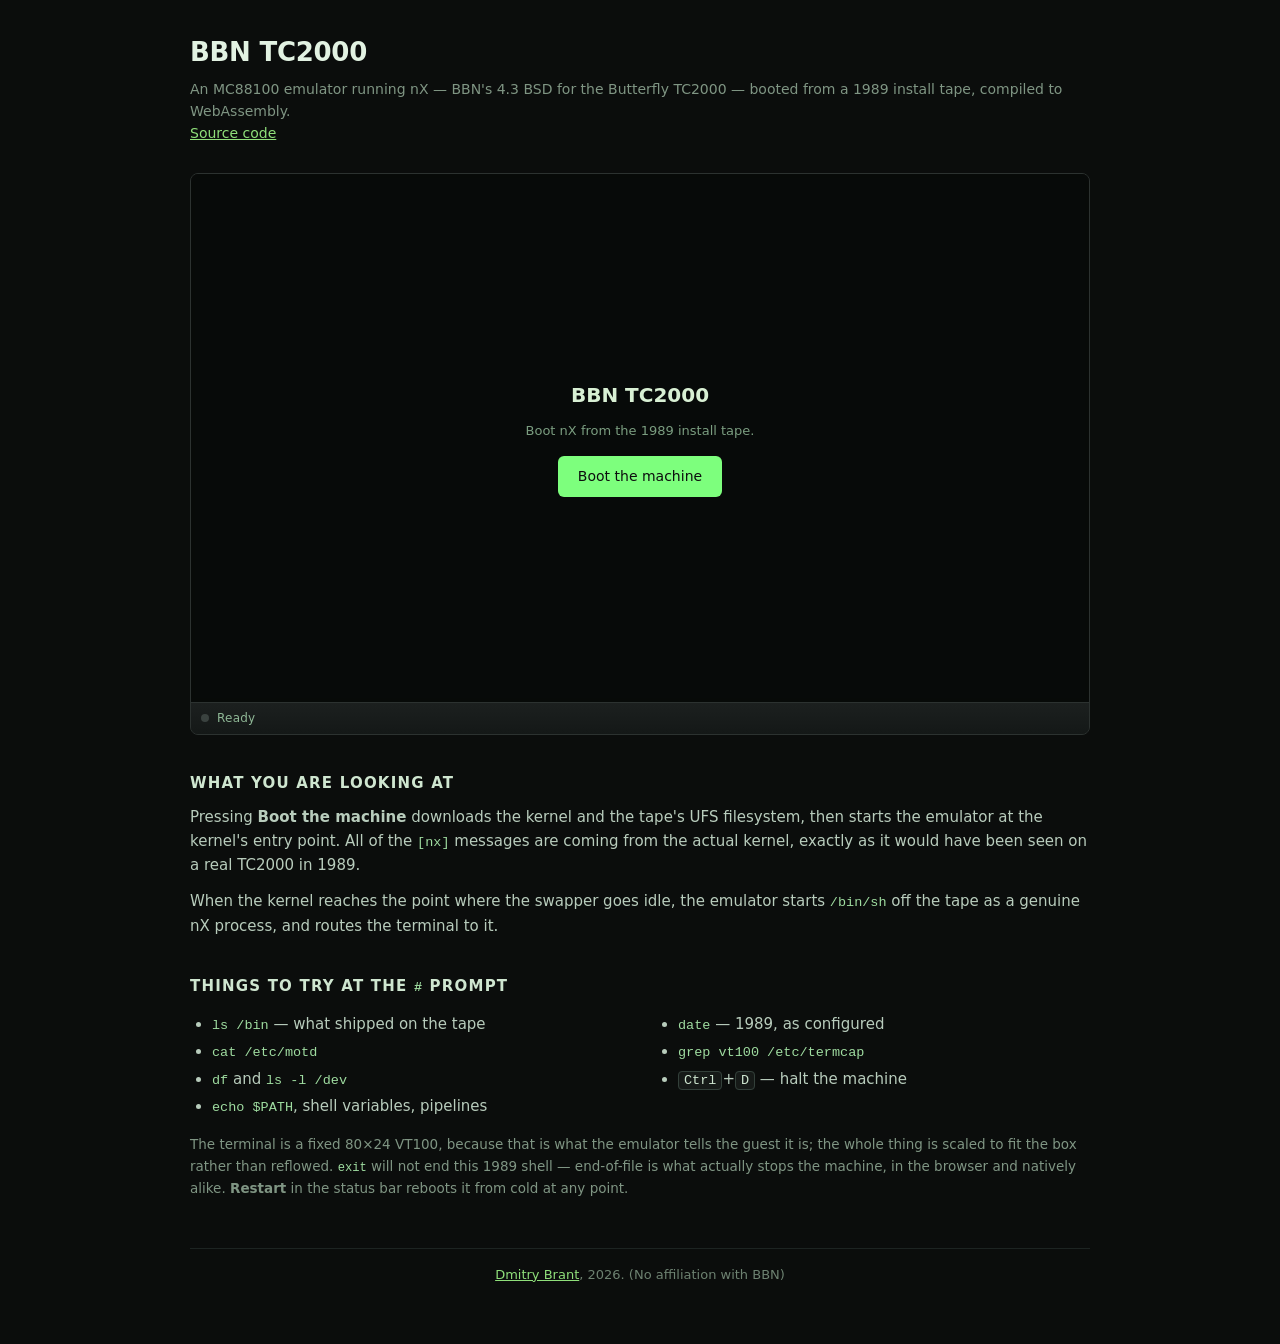
<file: web/index.html>
<!doctype html>
<html lang="en">
<head>
<meta charset="utf-8">
<meta name="viewport" content="width=device-width, initial-scale=1">
<title>BBN TC2000 — nX in a browser</title>
<link rel="icon" href="data:image/svg+xml,%3Csvg xmlns='http://www.w3.org/2000/svg' viewBox='0 0 32 32'%3E%3Crect width='32' height='32' rx='5' fill='%230d0f0e'/%3E%3Ctext x='16' y='23' font-family='monospace' font-size='20' fill='%237dff7d' text-anchor='middle'%3E%23%3C/text%3E%3C/svg%3E">

<link rel="stylesheet" href="vendor/xterm.css">
<link rel="stylesheet" href="tc2000.css">
<link rel="stylesheet" href="index.css">
</head>
<body>
<main>

  <h1>BBN TC2000</h1>
  <p class="sub">
    An MC88100 emulator running nX — BBN's 4.3 BSD for the Butterfly TC2000 —
    booted from a 1989 install tape, compiled to WebAssembly.<br />
    <a href="https://github.com/dbrant/tc2000" target="_blank">Source code</a>
  </p>

  <tc2000-console id="machine"></tc2000-console>

  <h2>What you are looking at</h2>
  <p>
    Pressing <b>Boot the machine</b> downloads the kernel and the tape's UFS
    filesystem, then starts the emulator at the kernel's entry
    point. All of the <code>[nx]</code> messages are coming from the actual
    kernel, exactly as it would have been seen on a real TC2000 in 1989.
  </p>
  <p>
    When the kernel reaches the point where the swapper goes idle, the emulator
    starts <code>/bin/sh</code> off the tape as a genuine nX process, and routes
    the terminal to it.
  </p>

  <h2>Things to try at the <code>#</code> prompt</h2>
  <div class="cols">
    <ul>
      <li><code>ls /bin</code> — what shipped on the tape</li>
      <li><code>cat /etc/motd</code></li>
      <li><code>df</code> and <code>ls -l /dev</code></li>
      <li><code>echo $PATH</code>, shell variables, pipelines</li>
    </ul>
    <ul>
      <li><code>date</code> — 1989, as configured</li>
      <li><code>grep vt100 /etc/termcap</code></li>
      <li><kbd>Ctrl</kbd>+<kbd>D</kbd> — halt the machine</li>
    </ul>
  </div>
  <p class="note">
    The terminal is a fixed 80&times;24 VT100, because that is what the emulator
    tells the guest it is; the whole thing is scaled to fit the box rather than
    reflowed. <code>exit</code> will not end this 1989 shell — end-of-file is
    what actually stops the machine, in the browser and natively alike.
    <b>Restart</b> in the status bar reboots it from cold at any point.
  </p>

  <footer><a href="https://dmitrybrant.com" target="_blank">Dmitry Brant</a>, 2026. (No affiliation with BBN)</footer>

</main>

<script src="vendor/xterm.js"></script>
<script src="tc2000.js"></script>
</body>
</html>
</file>
<file: web/vendor/xterm.css>
/**
 * Copyright (c) 2014 The xterm.js authors. All rights reserved.
 * Copyright (c) 2012-2013, Christopher Jeffrey (MIT License)
 * https://github.com/chjj/term.js
 * @license MIT
 *
 * Permission is hereby granted, free of charge, to any person obtaining a copy
 * of this software and associated documentation files (the "Software"), to deal
 * in the Software without restriction, including without limitation the rights
 * to use, copy, modify, merge, publish, distribute, sublicense, and/or sell
 * copies of the Software, and to permit persons to whom the Software is
 * furnished to do so, subject to the following conditions:
 *
 * The above copyright notice and this permission notice shall be included in
 * all copies or substantial portions of the Software.
 *
 * THE SOFTWARE IS PROVIDED "AS IS", WITHOUT WARRANTY OF ANY KIND, EXPRESS OR
 * IMPLIED, INCLUDING BUT NOT LIMITED TO THE WARRANTIES OF MERCHANTABILITY,
 * FITNESS FOR A PARTICULAR PURPOSE AND NONINFRINGEMENT. IN NO EVENT SHALL THE
 * AUTHORS OR COPYRIGHT HOLDERS BE LIABLE FOR ANY CLAIM, DAMAGES OR OTHER
 * LIABILITY, WHETHER IN AN ACTION OF CONTRACT, TORT OR OTHERWISE, ARISING FROM,
 * OUT OF OR IN CONNECTION WITH THE SOFTWARE OR THE USE OR OTHER DEALINGS IN
 * THE SOFTWARE.
 *
 * Originally forked from (with the author's permission):
 *   Fabrice Bellard's javascript vt100 for jslinux:
 *   http://bellard.org/jslinux/
 *   Copyright (c) 2011 Fabrice Bellard
 *   The original design remains. The terminal itself
 *   has been extended to include xterm CSI codes, among
 *   other features.
 */

/**
 *  Default styles for xterm.js
 */

.xterm {
    cursor: text;
    position: relative;
    user-select: none;
    -ms-user-select: none;
    -webkit-user-select: none;
}

.xterm.focus,
.xterm:focus {
    outline: none;
}

.xterm .xterm-helpers {
    position: absolute;
    top: 0;
    /**
     * The z-index of the helpers must be higher than the canvases in order for
     * IMEs to appear on top.
     */
    z-index: 5;
}

.xterm .xterm-helper-textarea {
    padding: 0;
    border: 0;
    margin: 0;
    /* Move textarea out of the screen to the far left, so that the cursor is not visible */
    position: absolute;
    opacity: 0;
    left: -9999em;
    top: 0;
    width: 0;
    height: 0;
    z-index: -5;
    /** Prevent wrapping so the IME appears against the textarea at the correct position */
    white-space: nowrap;
    overflow: hidden;
    resize: none;
}

.xterm .composition-view {
    /* TODO: Composition position got messed up somewhere */
    background: #000;
    color: #FFF;
    display: none;
    position: absolute;
    white-space: nowrap;
    z-index: 1;
}

.xterm .composition-view.active {
    display: block;
}

.xterm .xterm-viewport {
    /* On OS X this is required in order for the scroll bar to appear fully opaque */
    background-color: #000;
    overflow-y: scroll;
    cursor: default;
    position: absolute;
    right: 0;
    left: 0;
    top: 0;
    bottom: 0;
}

.xterm .xterm-screen {
    position: relative;
}

.xterm .xterm-screen canvas {
    position: absolute;
    left: 0;
    top: 0;
}

.xterm .xterm-scroll-area {
    visibility: hidden;
}

.xterm-char-measure-element {
    display: inline-block;
    visibility: hidden;
    position: absolute;
    top: 0;
    left: -9999em;
    line-height: normal;
}

.xterm.enable-mouse-events {
    /* When mouse events are enabled (eg. tmux), revert to the standard pointer cursor */
    cursor: default;
}

.xterm.xterm-cursor-pointer,
.xterm .xterm-cursor-pointer {
    cursor: pointer;
}

.xterm.column-select.focus {
    /* Column selection mode */
    cursor: crosshair;
}

.xterm .xterm-accessibility:not(.debug),
.xterm .xterm-message {
    position: absolute;
    left: 0;
    top: 0;
    bottom: 0;
    right: 0;
    z-index: 10;
    color: transparent;
    pointer-events: none;
}

.xterm .xterm-accessibility-tree:not(.debug) *::selection {
  color: transparent;
}

.xterm .xterm-accessibility-tree {
  user-select: text;
  white-space: pre;
}

.xterm .live-region {
    position: absolute;
    left: -9999px;
    width: 1px;
    height: 1px;
    overflow: hidden;
}

.xterm-dim {
    /* Dim should not apply to background, so the opacity of the foreground color is applied
     * explicitly in the generated class and reset to 1 here */
    opacity: 1 !important;
}

.xterm-underline-1 { text-decoration: underline; }
.xterm-underline-2 { text-decoration: double underline; }
.xterm-underline-3 { text-decoration: wavy underline; }
.xterm-underline-4 { text-decoration: dotted underline; }
.xterm-underline-5 { text-decoration: dashed underline; }

.xterm-overline {
    text-decoration: overline;
}

.xterm-overline.xterm-underline-1 { text-decoration: overline underline; }
.xterm-overline.xterm-underline-2 { text-decoration: overline double underline; }
.xterm-overline.xterm-underline-3 { text-decoration: overline wavy underline; }
.xterm-overline.xterm-underline-4 { text-decoration: overline dotted underline; }
.xterm-overline.xterm-underline-5 { text-decoration: overline dashed underline; }

.xterm-strikethrough {
    text-decoration: line-through;
}

.xterm-screen .xterm-decoration-container .xterm-decoration {
	z-index: 6;
	position: absolute;
}

.xterm-screen .xterm-decoration-container .xterm-decoration.xterm-decoration-top-layer {
	z-index: 7;
}

.xterm-decoration-overview-ruler {
    z-index: 8;
    position: absolute;
    top: 0;
    right: 0;
    pointer-events: none;
}

.xterm-decoration-top {
    z-index: 2;
    position: relative;
}
</file>
<file: web/tc2000.css>
/* tc2000.css -- chrome for the embedded machine.
   Load vendor/xterm.css as well; that one styles the terminal itself. */

.tc2000 {
  --tc-bezel: #171a19;
  --tc-edge:  #2c3230;
  --tc-ink:   #8fb896;
  --tc-glow:  #7dff7d;

  position: relative;
  display: flex;
  flex-direction: column;
  min-height: 240px;
  background: var(--tc-bezel);
  border: 1px solid var(--tc-edge);
  border-radius: 8px;
  overflow: hidden;
  font-family: ui-sans-serif, system-ui, -apple-system, "Segoe UI", sans-serif;
}

/* The scaling viewport.  The stage inside it is always the natural size of an
   80x24 terminal; the transform is what makes it fit.  See the note on COLS in
   tc2000.js -- the geometry is fixed on purpose. */
.tc2000-screen {
  position: relative;
  flex: 1 1 auto;
  min-height: 0;
  overflow: hidden;
  background: #0d0f0e;
}

.tc2000-stage {
  position: absolute;
  top: 50%;
  left: 50%;
  transform: translate(-50%, -50%);
  transform-origin: center center;
}

.tc2000-term .xterm { padding: 8px; }
.tc2000-term .xterm-viewport { background-color: transparent !important; }

/* --------------------------------------------------------------- status bar */
.tc2000-bar {
  flex: 0 0 auto;
  display: flex;
  align-items: center;
  gap: 8px;
  padding: 6px 10px;
  border-top: 1px solid var(--tc-edge);
  background: linear-gradient(#1c201f, #141817);
  color: var(--tc-ink);
  font-size: 12px;
  letter-spacing: 0.02em;
  user-select: none;
}

.tc2000-lamp {
  width: 8px; height: 8px;
  flex: 0 0 auto;
  border-radius: 50%;
  background: #3a423f;
  transition: background 0.2s, box-shadow 0.2s;
}
.tc2000[data-phase="loading"] .tc2000-lamp { background: #d8a13a; box-shadow: 0 0 6px #d8a13a; }
.tc2000[data-phase="running"] .tc2000-lamp { background: var(--tc-glow); box-shadow: 0 0 6px var(--tc-glow); }
.tc2000[data-phase="halted"]  .tc2000-lamp { background: #c05a4a; box-shadow: 0 0 6px #c05a4a; }

.tc2000-label { flex: 1 1 auto; white-space: nowrap; overflow: hidden; text-overflow: ellipsis; }

.tc2000-meter {
  flex: 0 0 140px;
  height: 4px;
  border-radius: 2px;
  background: #2c3230;
  overflow: hidden;
}
.tc2000-meter > i { display: block; height: 100%; width: 0; background: var(--tc-glow); transition: width 0.15s linear; }

/* Deliberately quiet next to the overlay's primary button: this one sits a
   few pixels from the terminal for the whole session, so it should not read
   as the thing to click. */
.tc2000-restart {
  flex: 0 0 auto;
  padding: 3px 10px;
  font: inherit;
  font-size: 11.5px;
  line-height: 1.5;
  color: var(--tc-ink);
  background: #232a27;
  border: 1px solid #39433f;
  border-radius: 4px;
  cursor: pointer;
}
.tc2000-restart:hover  { background: #2e3733; border-color: #4a5751; color: #d8f0d4; }
.tc2000-restart:active { background: #1c2220; }
.tc2000-restart:focus-visible { outline: 2px solid var(--tc-glow); outline-offset: 1px; }
/* Nothing to restart before the first boot -- the overlay offers that. */
.tc2000[data-phase="idle"] .tc2000-restart { display: none; }

/* ------------------------------------------------------------------ overlay */
.tc2000-overlay {
  position: absolute;
  inset: 0;
  display: none;
  flex-direction: column;
  align-items: center;
  justify-content: center;
  gap: 10px;
  padding: 24px;
  text-align: center;
  background: rgba(8, 10, 9, 0.86);
  backdrop-filter: blur(2px);
  color: var(--tc-ink);
}
.tc2000-overlay-title { font-size: 20px; font-weight: 600; color: #d8f0d4; }
.tc2000-overlay-note  { font-size: 13px; max-width: 34em; line-height: 1.5; opacity: 0.85; }

.tc2000-button {
  margin-top: 6px;
  padding: 9px 20px;
  font: inherit;
  font-size: 14px;
  color: #0d0f0e;
  background: var(--tc-glow);
  border: 0;
  border-radius: 6px;
  cursor: pointer;
}
.tc2000-button:hover { background: #a4ffa4; }
.tc2000-button:focus-visible { outline: 2px solid #fff; outline-offset: 2px; }

@media (prefers-reduced-motion: reduce) {
  .tc2000-meter > i, .tc2000-lamp { transition: none; }
}
</file>
<file: web/index.css>
/* index.css -- chrome for the demo page around the emulator. */

:root { color-scheme: dark; }

body {
  margin: 0;
  padding: 32px 20px 64px;
  background: #0b0d0c;
  color: #b8ccbc;
  font: 15px/1.6 ui-sans-serif, system-ui, -apple-system, "Segoe UI", sans-serif;
}

main { max-width: 900px; margin: 0 auto; }

h1 { margin: 0 0 4px; font-size: 26px; color: #e2f2e2; letter-spacing: -0.01em; }
h2 { margin: 36px 0 10px; font-size: 15px; color: #cfe6d0; text-transform: uppercase; letter-spacing: 0.08em; }
p { margin: 0 0 12px; }
a { color: #8fdf7a; }

.sub { margin: 0 0 28px; color: #7f9583; font-size: 14px; }
.note { color: #7f9583; font-size: 13.5px; }

#machine { height: 560px; }

code, kbd { font-family: ui-monospace, SFMono-Regular, Menlo, Consolas, monospace; font-size: 0.9em; }
code { color: #9fdca0; }
kbd { padding: 1px 5px; border: 1px solid #33403a; border-radius: 4px; background: #161a18; color: #cfe6d0; }

pre {
  overflow-x: auto;
  padding: 14px;
  background: #121614;
  border: 1px solid #262f2b;
  border-radius: 6px;
}

ul { margin: 0 0 12px; padding-left: 22px; }
li { margin: 3px 0; }

.cols { display: grid; grid-template-columns: repeat(auto-fit, minmax(240px, 1fr)); gap: 8px 32px; }

footer {
  margin-top: 48px;
  padding-top: 16px;
  border-top: 1px solid #1d2422;
  color: #6d8271;
  font-size: 13px;
  text-align: center;
}
/* The one warm thing on the page; the emoji's own colour, not the text ink. */
.heart { color: #e2536a; font-style: normal; }
</file>
